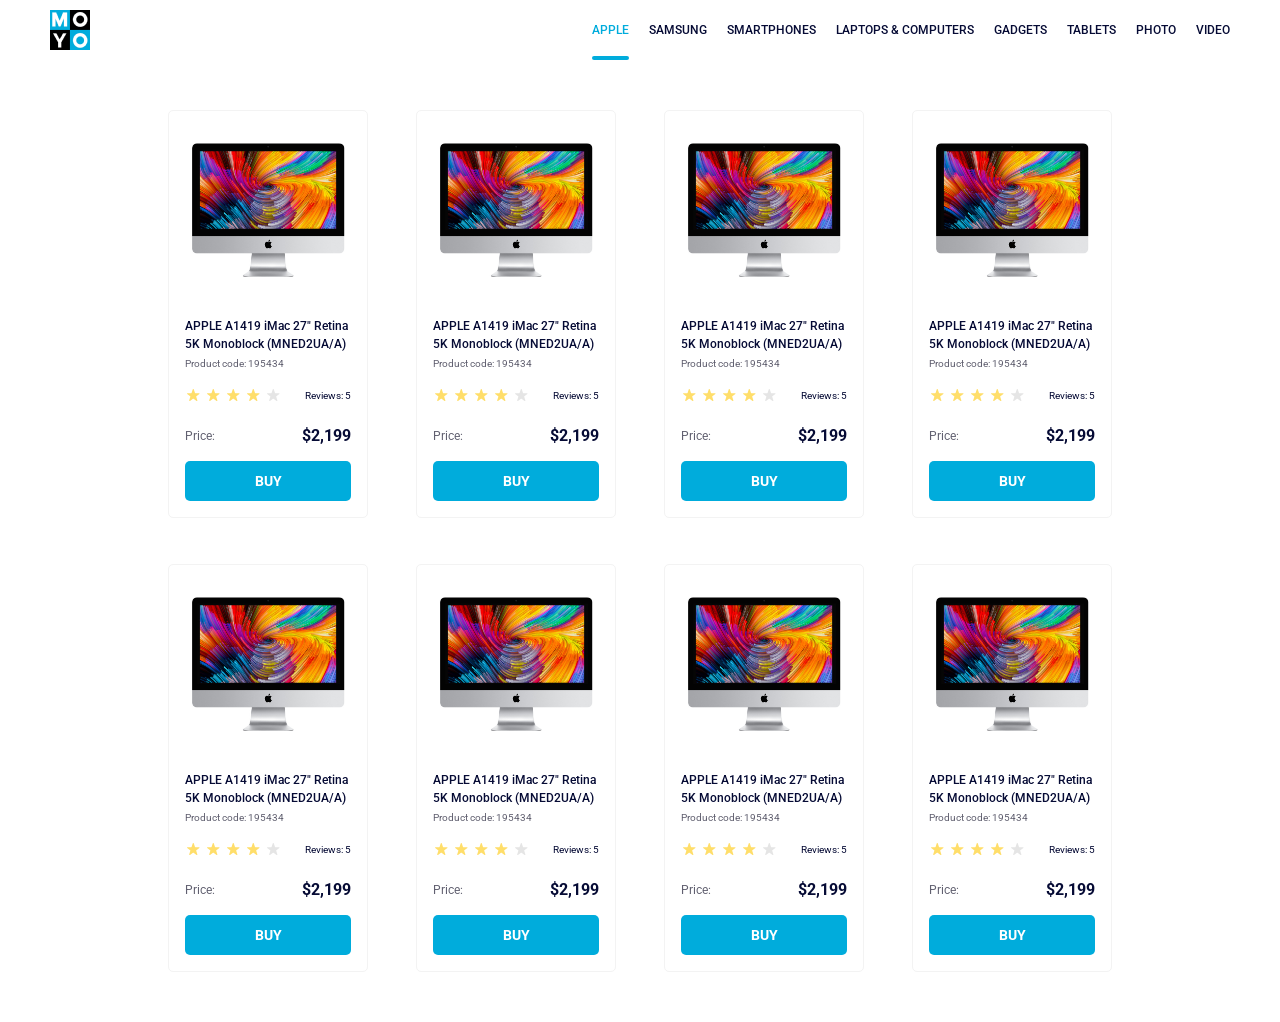
<file: index.html>
<!doctype html><html lang="en"><head><meta charset="utf-8"><meta name="viewport" content="width=device-width, initial-scale=1.0"><title>Catalog</title><link rel="preconnect" href="https://fonts.gstatic.com"><link href="https://fonts.googleapis.com/css2?family=Roboto:wght@400;500;700&display=swap" rel="stylesheet"><link rel="stylesheet" href="index.17825d3f.css"></head><body class="page"> <header class="header"> <a href="#" class="header__logo-link"> <img src="logo.eddae0ff.png" alt="Mojo logo" class="header__logo"> </a> <nav class="nav"> <ul class="nav__list"> <li class="nav__item"> <a href="#" class="is-active nav__link"> Apple </a> </li> <li class="nav__item"> <a href="#" class="nav__link"> Samsung </a> </li> <li class="nav__item"> <a href="#" class="nav__link"> Smartphones </a> </li> <li class="nav__item"> <a href="#" class="nav__link" data-qa="nav-hover"> Laptops & Computers </a> </li> <li class="nav__item"> <a href="#" class="nav__link"> Gadgets </a> </li> <li class="nav__item"> <a href="#" class="nav__link"> Tablets </a> </li> <li class="nav__item"> <a href="#" class="nav__link"> Photo </a> </li> <li class="nav__item"> <a href="#" class="nav__link"> Video </a> </li> </ul> </nav> </header> <main class="main"> <div class="card" data-qa="card"> <img class="card__image" src="imac.202c52ff.jpeg" alt="imac"> <p href="#" class="card__name"> APPLE A1419 iMac 27" Retina 5K Monoblock (MNED2UA/A) </p> <p class="card__code">Product code: 195434</p> <div class="card__rating"> <section class="stars stars--4"> <div class="stars__star"></div> <div class="stars__star"></div> <div class="stars__star"></div> <div class="stars__star"></div> <div class="stars__star"></div> </section> <p class="card__reviews">Reviews: 5</p> </div> <div class="card__price-container"> <p class="card__price-lable">Price:</p> <p class="card__price">$2,199</p> </div> <a data-qa="card-hover" class="card__button"> Buy </a> </div> <div class="card"> <img class="card__image" src="imac.202c52ff.jpeg" alt="imac"> <p href="#" class="card__name"> APPLE A1419 iMac 27" Retina 5K Monoblock (MNED2UA/A) </p> <p class="card__code">Product code: 195434</p> <div class="card__rating"> <section class="stars stars--4"> <div class="stars__star"></div> <div class="stars__star"></div> <div class="stars__star"></div> <div class="stars__star"></div> <div class="stars__star"></div> </section> <p class="card__reviews">Reviews: 5</p> </div> <div class="card__price-container"> <p class="card__price-lable">Price:</p> <p class="card__price">$2,199</p> </div> <a class="card__button">Buy</a> </div> <div class="card"> <img class="card__image" src="imac.202c52ff.jpeg" alt="imac"> <p href="#" class="card__name"> APPLE A1419 iMac 27" Retina 5K Monoblock (MNED2UA/A) </p> <p class="card__code">Product code: 195434</p> <div class="card__rating"> <section class="stars stars--4"> <div class="stars__star"></div> <div class="stars__star"></div> <div class="stars__star"></div> <div class="stars__star"></div> <div class="stars__star"></div> </section> <p class="card__reviews">Reviews: 5</p> </div> <div class="card__price-container"> <p class="card__price-lable">Price:</p> <p class="card__price">$2,199</p> </div> <a class="card__button">Buy</a> </div> <div class="card"> <img class="card__image" src="imac.202c52ff.jpeg" alt="imac"> <p href="#" class="card__name"> APPLE A1419 iMac 27" Retina 5K Monoblock (MNED2UA/A) </p> <p class="card__code">Product code: 195434</p> <div class="card__rating"> <section class="stars stars--4"> <div class="stars__star"></div> <div class="stars__star"></div> <div class="stars__star"></div> <div class="stars__star"></div> <div class="stars__star"></div> </section> <p class="card__reviews">Reviews: 5</p> </div> <div class="card__price-container"> <p class="card__price-lable">Price:</p> <p class="card__price">$2,199</p> </div> <a class="card__button">Buy</a> </div> <div class="card"> <img class="card__image" src="imac.202c52ff.jpeg" alt="imac"> <p href="#" class="card__name"> APPLE A1419 iMac 27" Retina 5K Monoblock (MNED2UA/A) </p> <p class="card__code">Product code: 195434</p> <div class="card__rating"> <section class="stars stars--4"> <div class="stars__star"></div> <div class="stars__star"></div> <div class="stars__star"></div> <div class="stars__star"></div> <div class="stars__star"></div> </section> <p class="card__reviews">Reviews: 5</p> </div> <div class="card__price-container"> <p class="card__price-lable">Price:</p> <p class="card__price">$2,199</p> </div> <a class="card__button">Buy</a> </div> <div class="card"> <img class="card__image" src="imac.202c52ff.jpeg" alt="imac"> <p href="#" class="card__name"> APPLE A1419 iMac 27" Retina 5K Monoblock (MNED2UA/A) </p> <p class="card__code">Product code: 195434</p> <div class="card__rating"> <section class="stars stars--4"> <div class="stars__star"></div> <div class="stars__star"></div> <div class="stars__star"></div> <div class="stars__star"></div> <div class="stars__star"></div> </section> <p class="card__reviews">Reviews: 5</p> </div> <div class="card__price-container"> <p class="card__price-lable">Price:</p> <p class="card__price">$2,199</p> </div> <a class="card__button">Buy</a> </div> <div class="card"> <img class="card__image" src="imac.202c52ff.jpeg" alt="imac"> <p href="#" class="card__name"> APPLE A1419 iMac 27" Retina 5K Monoblock (MNED2UA/A) </p> <p class="card__code">Product code: 195434</p> <div class="card__rating"> <section class="stars stars--4"> <div class="stars__star"></div> <div class="stars__star"></div> <div class="stars__star"></div> <div class="stars__star"></div> <div class="stars__star"></div> </section> <p class="card__reviews">Reviews: 5</p> </div> <div class="card__price-container"> <p class="card__price-lable">Price:</p> <p class="card__price">$2,199</p> </div> <a class="card__button">Buy</a> </div> <div class="card"> <img class="card__image" src="imac.202c52ff.jpeg" alt="imac"> <p href="#" class="card__name"> APPLE A1419 iMac 27" Retina 5K Monoblock (MNED2UA/A) </p> <p class="card__code">Product code: 195434</p> <div class="card__rating"> <section class="stars stars--4"> <div class="stars__star"></div> <div class="stars__star"></div> <div class="stars__star"></div> <div class="stars__star"></div> <div class="stars__star"></div> </section> <p class="card__reviews">Reviews: 5</p> </div> <div class="card__price-container"> <p class="card__price-lable">Price:</p> <p class="card__price">$2,199</p> </div> <a class="card__button">Buy</a> </div> </main> </body></html>
</file>
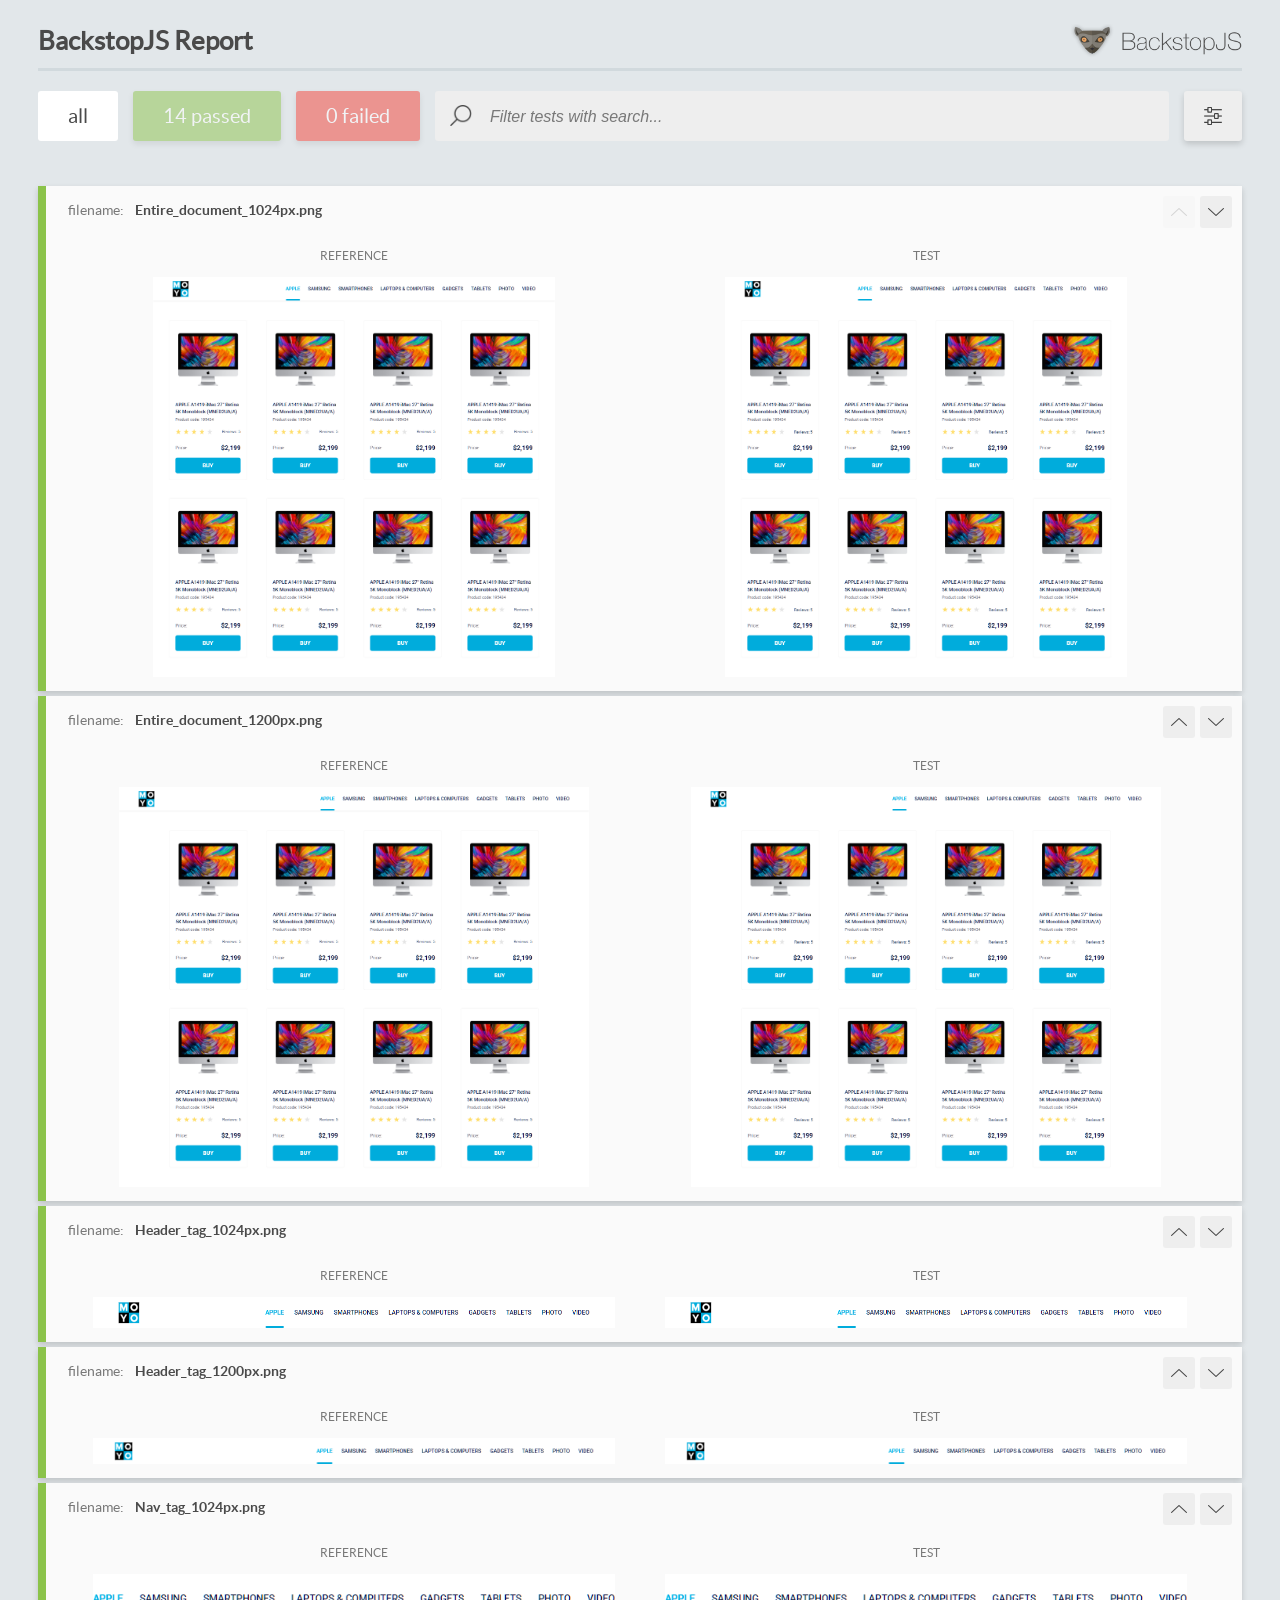
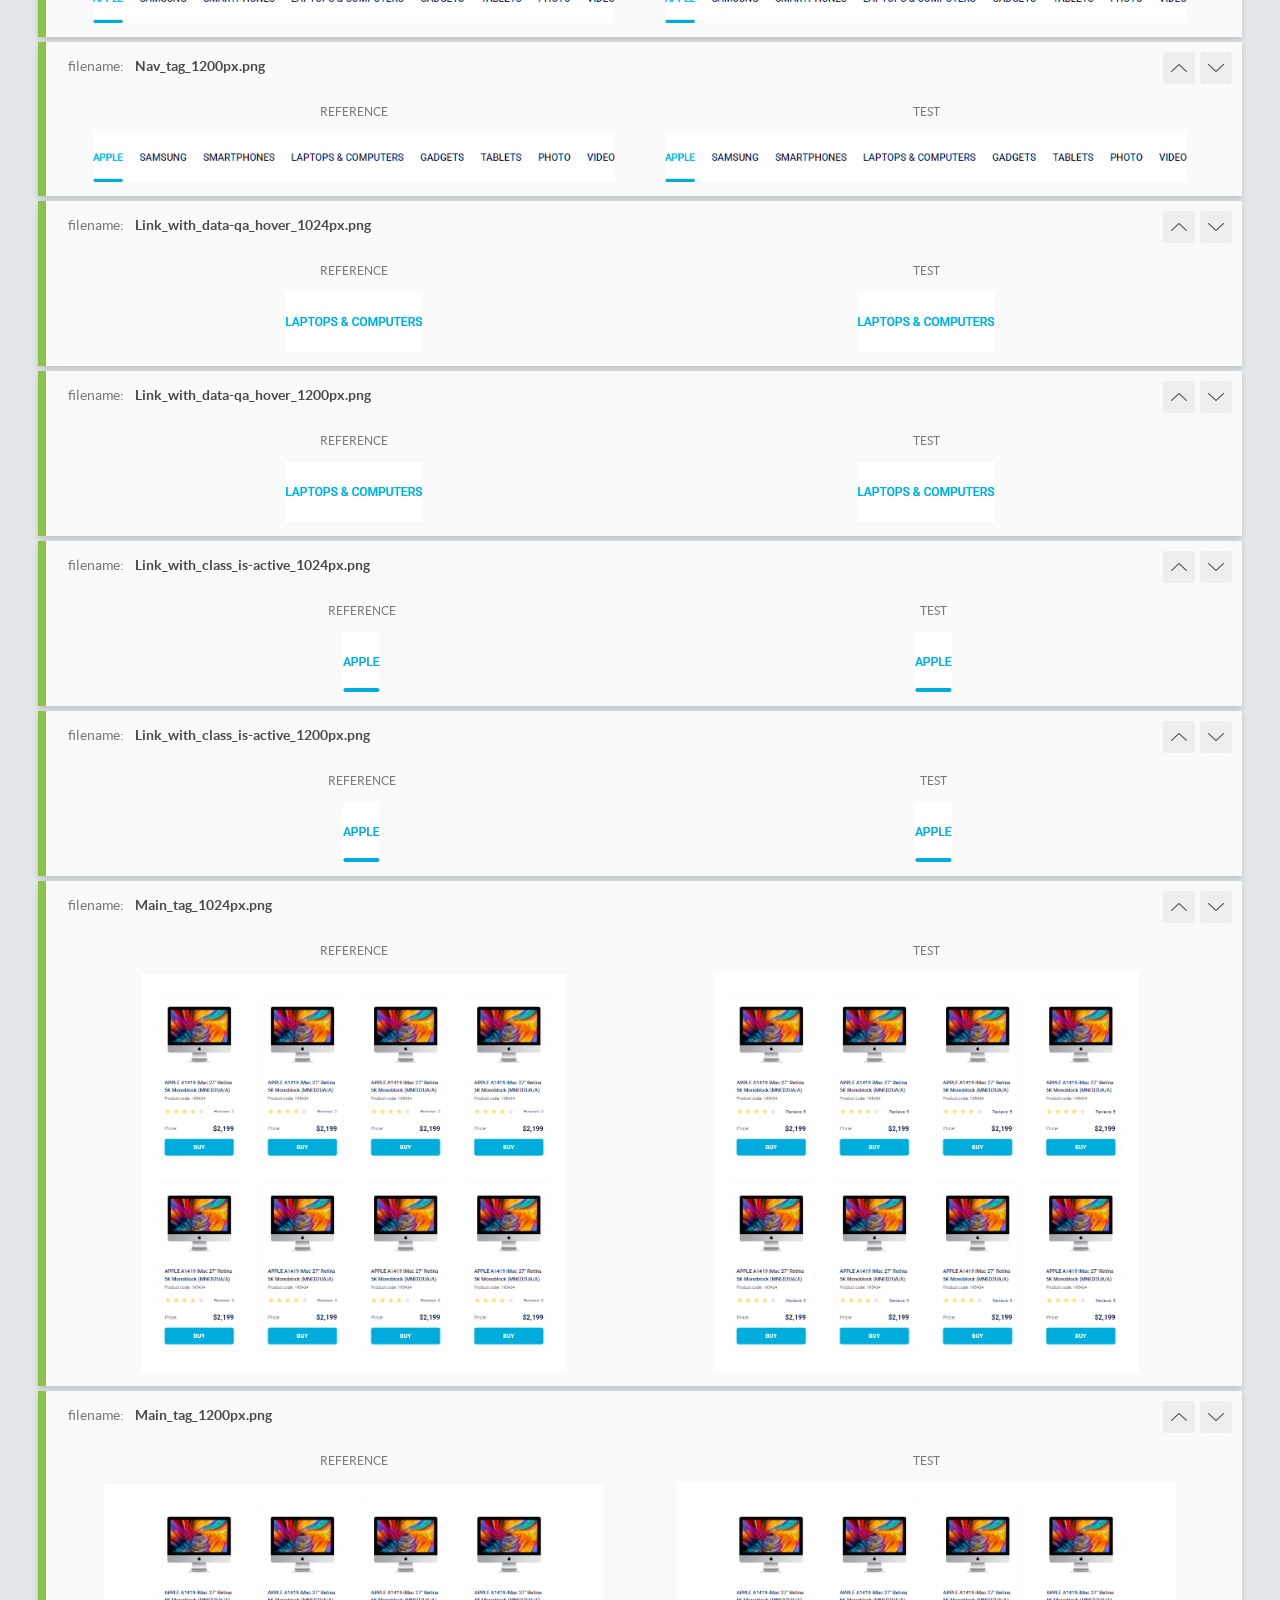
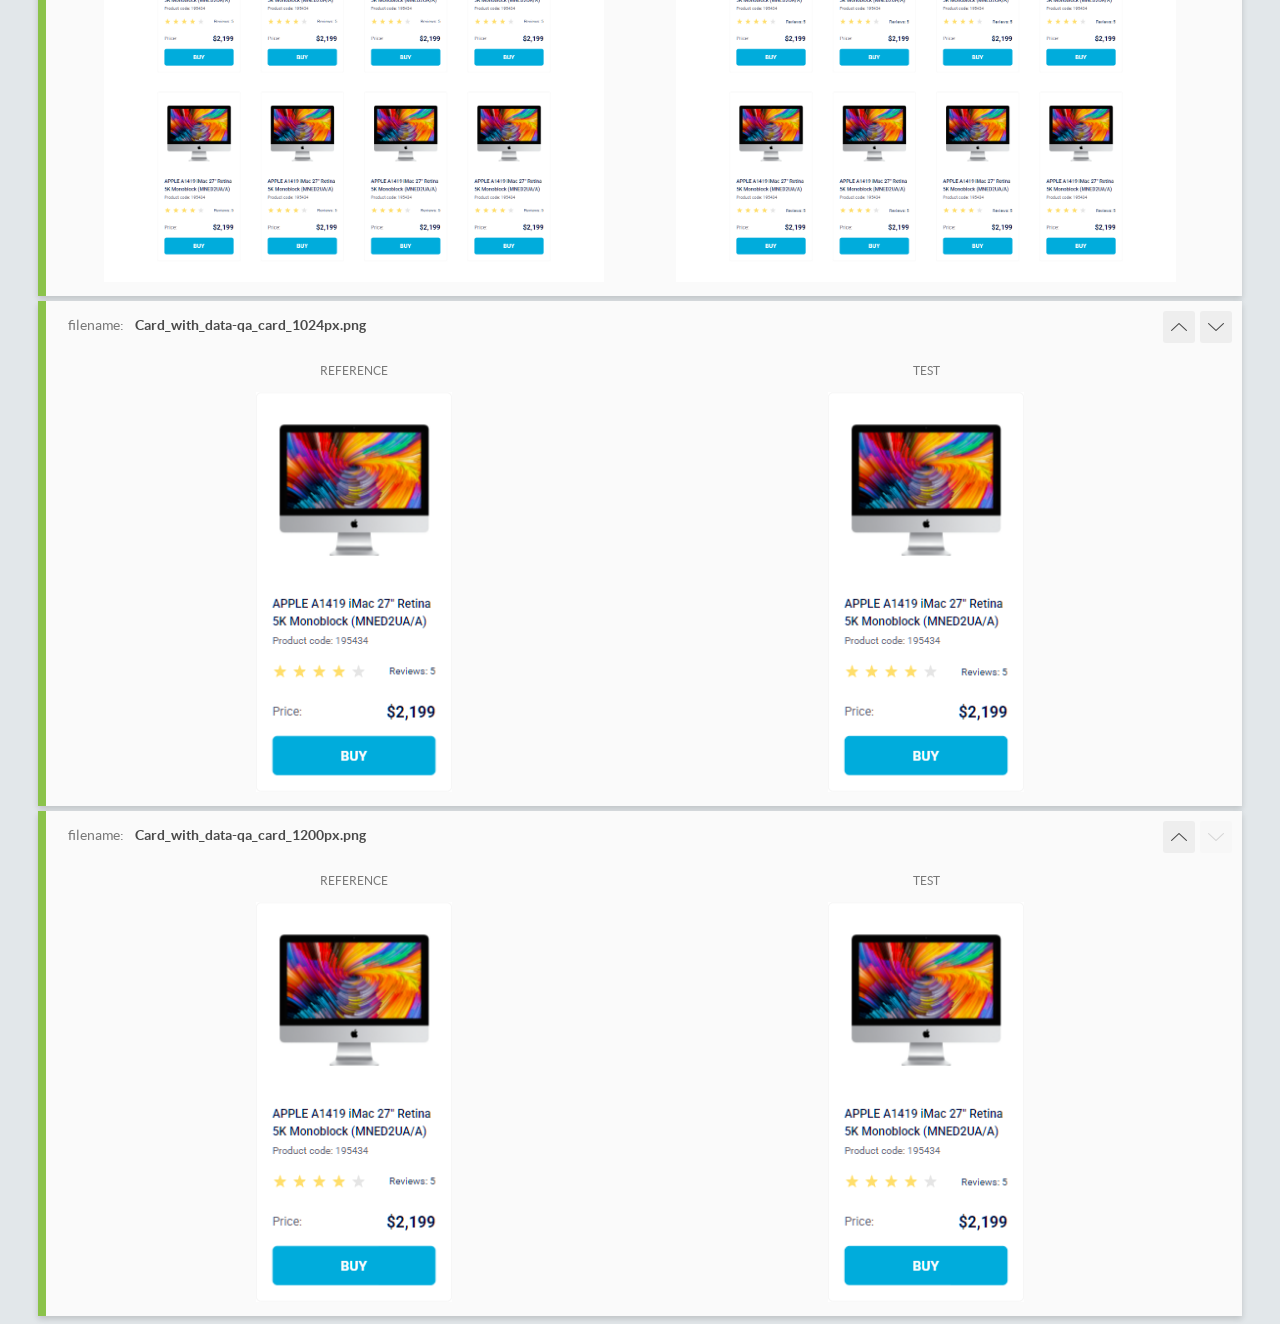
<file: report/html_report/index.html>
<!DOCTYPE html>
<html>
  <head>
    <meta charset="utf-8">
    <!-- Disable Cache -->
    <meta http-equiv="Cache-Control" content="no-cache, no-store, must-revalidate">
    <meta http-equiv="Pragma" content="no-cache">
    <meta http-equiv="Expires" content="0">

    <title>BackstopJS Report</title>

    <style>
      @font-face {
          font-family: 'latoregular';
          src: url('./assets/fonts/lato-regular-webfont.woff2') format('woff2'),
              url('./assets/fonts/lato-regular-webfont.woff') format('woff');
          font-weight: 400;
          font-style: normal;
      }
      @font-face {
          font-family: 'latobold';
          src: url('./assets/fonts/lato-bold-webfont.woff2') format('woff2'),
              url('./assets/fonts/lato-bold-webfont.woff') format('woff');
          font-weight: 700;
          font-style: normal;
      }

      .ReactModal__Body--open {
          overflow: hidden;
      }
      .ReactModal__Body--open .header {
        display: none;
      }

    </style>
  </head>
  <body style="background-color: #E2E7EA">
    <div id="root">

    </div>
    <script>
      function report (report) { // eslint-disable-line no-unused-vars
        window.tests = report;
      }
    </script>
    <script src="config.js"></script>
    <script src="index_bundle.js"></script>
  </body>
</html>
</file>
<file: index.17825d3f.css>
.header{box-sizing:border-box;justify-content:space-between;align-items:center;width:100%;padding:0 50px;display:flex}.header__logo,.header__logo-link{display:block}.nav__list{margin:0;padding:0;list-style:none;display:flex}.nav__item{margin-left:20px}.nav__item:first-child{margin-left:0}.nav__link{color:#060b35;letter-spacing:0%;text-transform:uppercase;align-items:center;height:60px;font-size:12px;font-weight:500;line-height:100%;text-decoration:none;display:flex;position:relative}.nav__link:hover,.nav__link.is-active{color:#00acdc}.nav__link.is-active:after{content:"";background-color:#00acdc;border-radius:8px;width:100%;height:4px;position:absolute;bottom:0}.stars{display:flex}.stars__star{background-image:url(star.822d561e.svg);background-position:50%;background-repeat:no-repeat;width:16px;height:16px;margin-left:4px}.stars__star:first-child{margin-left:0}.stars--1 .stars__star:nth-child(-n+1),.stars--2 .stars__star:nth-child(-n+2),.stars--3 .stars__star:nth-child(-n+3),.stars--4 .stars__star:nth-child(-n+4),.stars--5 .stars__star:nth-child(-n+5){background-image:url(star-active.edda4c43.svg)}.card{box-sizing:border-box;border:1px solid #f3f3f3;border-radius:5px;flex-direction:column;justify-content:center;width:200px;padding:16px;transition-duration:.3s;display:flex}.card__image{box-sizing:border-box;margin-top:16px;width:160px;height:134px;margin-inline:3px}.card__name{letter-spacing:0%;color:#060b35;margin-top:40px;margin-bottom:4px;font-family:Roboto,sans-serif;font-size:12px;font-weight:500;line-height:18px;text-decoration:none}.card__code{letter-spacing:0%;color:#616070;margin:0;font-family:Roboto,sans-serif;font-size:10px;font-weight:400;line-height:14px}.card__rating{flex-direction:row;justify-content:space-between;align-items:center;margin-top:16px;display:flex}.card__reviews{letter-spacing:0%;text-align:right;color:#060b35;margin:2px 0 0;font-family:Roboto,sans-serif;font-size:10px;font-weight:400;line-height:14px}.card__price-container{flex-direction:row;justify-content:space-between;align-items:center;margin-top:24px;margin-bottom:16px;display:flex}.card__price-lable{letter-spacing:0%;vertical-align:bottom;color:#616070;margin:0;font-family:Roboto,sans-serif;font-size:12px;font-weight:400;line-height:18px}.card__price{letter-spacing:0%;text-align:right;vertical-align:bottom;color:#060b35;margin:0;font-family:Roboto,sans-serif;font-size:16px;font-weight:700;line-height:18px}.card__button{box-sizing:border-box;letter-spacing:0%;text-transform:uppercase;color:#fff;background-color:#00acdc;border-style:none;border-width:1px;border-radius:5px;justify-content:center;align-items:center;height:40px;font-family:Roboto,sans-serif;font-size:14px;font-weight:700;line-height:16px;text-decoration:none;display:inline-flex}.card__button:hover{color:#00acdc;background-color:#fff;border-style:solid;border-color:#00acdc}.card:hover{transform:scale(1.2)}.card:hover .card__name{color:#34568b}.card:hover .card__button{color:#00acdc;background-color:#fff;border-style:solid;border-color:#00acdc}.page{flex-direction:column;justify-content:center;margin:0;font-family:Roboto,sans-serif;display:flex}.main{--column-count:1;grid-template-columns:repeat(var(--column-count),200px);justify-content:center;gap:46px 48px;padding:50px 40px;display:grid}@media (width>=488px){.main{--column-count:2}}@media (width>=768px){.main{--column-count:3}}@media (width>=1024px){.main{--column-count:4}}
/*# sourceMappingURL=index.17825d3f.css.map */
</file>
